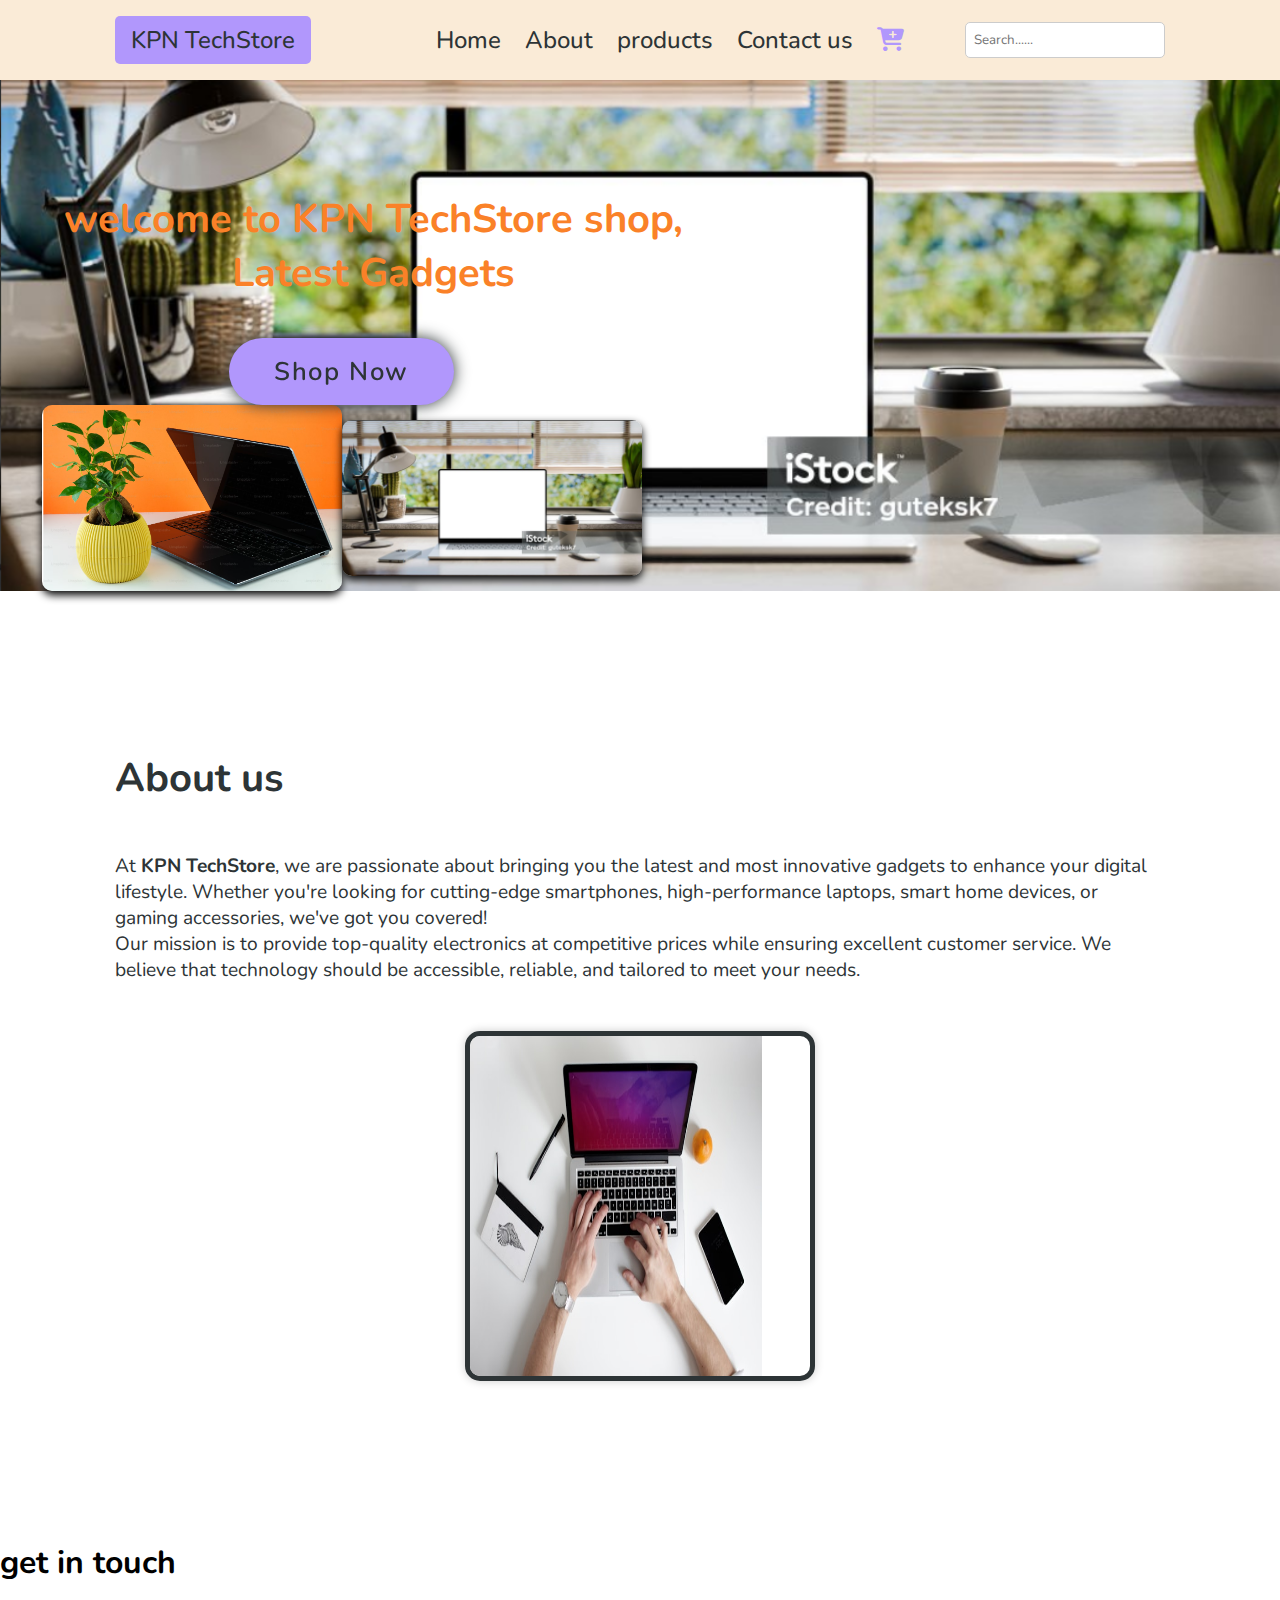
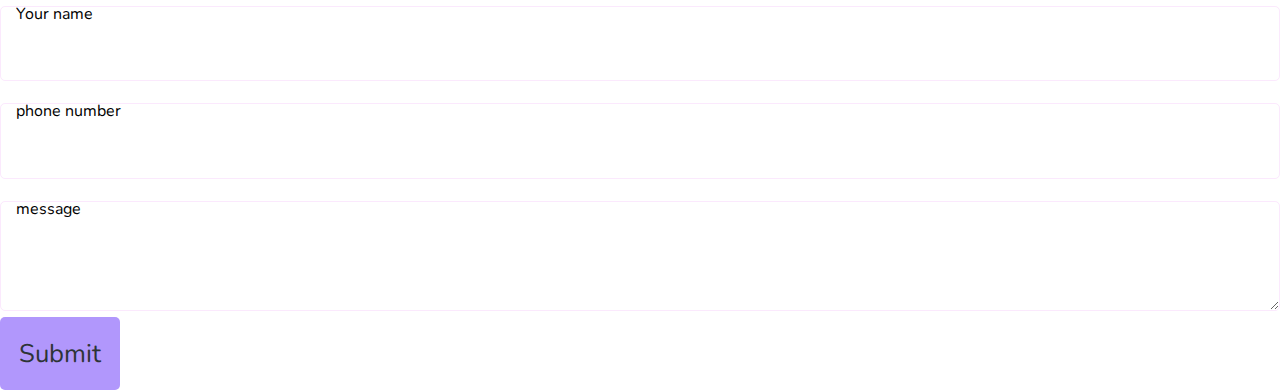
<file: E-commerce website/index.html>
<!DOCTYPE html>
<html lang="en">
<head>
    <meta charset="UTF-8">
    <meta name="viewport" content="width=device-width, initial-scale=1.0">
    <title>Electronic shop</title>
    <link rel="stylesheet" href="styles.css">
    <link rel="stylesheet" href="https://cdnjs.cloudflare.com/ajax/libs/font-awesome/6.7.2/css/all.min.css">

</head>
<body>
    <header>
        <div class="logo-container">
         <div class="logo">
            <h1>KPN TechStore </h1>
         </div>
        </div>
        <div class="menu-icon" onclick="toggleMenu()">☰</div>

        <nav class="navbar">
            <div>
                
                <div>
                    <ul>
                        <li><a href="#home " class="active">Home</a></li>
                        <li><a href="#about">About</a></li>
                        <li><a href="products.html">products</a></li>
                        <li><a href="#contact us">Contact us</a></li>
                        <li><a href="cart.html"><i class="fa-solid fa-cart-plus" style="color: #B197FC;"></i></a></li>
                        
                    </ul>
                </div>
            </div>
        </nav>
        <div class="search-container">
            <input type="search" placeholder="Search......">
        </div>
        
    </header>
    <section class="hero" id="home">
        <div>
            <h1>welcome to KPN TechStore shop,<br> Latest Gadgets</h1> <br>
            <button class="btn">Shop Now</button>
            <div class="home-image">
             <img src="home.png" width="300px" height="300px">
             <img src="home (2).png"  width="300px" height="300px"alt="">
              </div>     
            
        </div>
    </section>
    <section class="about" id="about">
        <div>
            <div>
                <h1>About us</h1>
                <p>At <strong>KPN TechStore</strong>, we are passionate about bringing you the latest and most innovative 
                    gadgets to enhance your digital lifestyle. Whether you're looking for cutting-edge smartphones, 
                    high-performance laptops, smart home devices, or gaming accessories, we've got you covered!<br>
                    Our mission is to provide top-quality electronics at competitive prices while ensuring excellent 
                customer service. We believe that technology should be accessible, reliable, and tailored to 
                meet your needs.
                </p>

                
            </div>

            <div class="about-img">
                <img src="about e image.jpg" width="50%" height="auto">
            </div>
            
        </div>

    </section>
    
    <section class="contact us" id="contact us">
        <div class="form-group">
            <h1> get in touch</h1>
            <form action="" method="" >
                <label for="name">Your name</label>
                <input type="text" name="text" placeholder="" required>
                <label for="phone number">phone number</label>
                <input type="phone number" name="phone number" placeholder="" required>
                <label for="message">message</label>
                <textarea name="message" id="message" placeholder="" required></textarea>
                <button type="submit" class="contact-btn">Submit</button>
            </form>
        
        </div>
    </section>
    
</body>
</html>
</file>
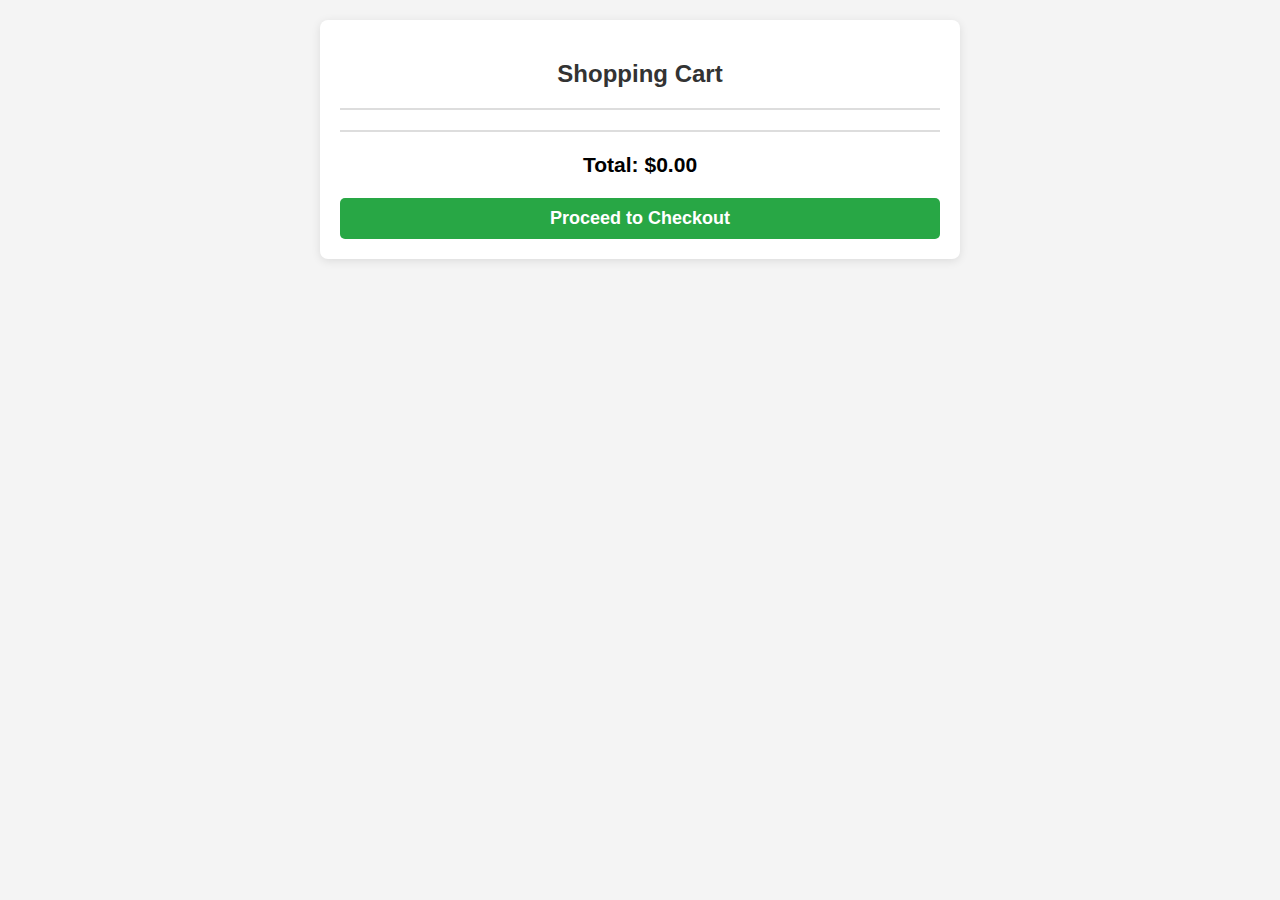
<file: E-commerce website/cart.html>
<!DOCTYPE html>
<html lang="en">
<head>
    <meta charset="UTF-8">
    <meta name="viewport" content="width=device-width, initial-scale=1.0">
    <title>Shopping Cart</title>
    <style>
        /* Shopping Cart Styles */
        body {
            font-family: Arial, sans-serif;
            background: #f4f4f4;
            margin: 0;
            padding: 0;
        }

        .cart-container {
            max-width: 600px;
            margin: 20px auto;
            padding: 20px;
            background: #fff;
            box-shadow: 0 2px 10px rgba(0, 0, 0, 0.1);
            border-radius: 8px;
        }

        h2 {
            text-align: center;
            color: #333;
        }

        .cart-items {
            margin: 20px 0;
            padding: 10px;
            border-top: 2px solid #ddd;
            border-bottom: 2px solid #ddd;
        }

        .cart-item {
            display: flex;
            justify-content: space-between;
            align-items: center;
            padding: 10px 0;
            border-bottom: 1px solid #eee;
        }

        .cart-item:last-child {
            border-bottom: none;
        }

        .cart-item img {
            width: 50px;
            height: 50px;
            object-fit: cover;
            border-radius: 5px;
        }

        .cart-item .item-details {
            flex-grow: 1;
            margin-left: 15px;
        }

        .cart-item h4 {
            margin: 0;
            font-size: 16px;
            color: #333;
        }

        .cart-item p {
            margin: 5px 0;
            font-size: 14px;
            color: #777;
        }

        .remove-btn {
            background: #dc3545;
            color: white;
            border: none;
            padding: 8px;
            border-radius: 5px;
            cursor: pointer;
        }

        .remove-btn:hover {
            background: #c82333;
        }

        .cart-total {
            text-align: center;
            font-size: 18px;
            font-weight: bold;
            margin-top: 20px;
        }

        .checkout-btn {
            display: block;
            text-align: center;
            background: #28a745;
            color: white;
            padding: 10px;
            border-radius: 5px;
            text-decoration: none;
            margin-top: 15px;
        }

        .checkout-btn:hover {
            background: #218838;
        }
    </style>
</head>
<body>

    <div class="cart-container">
        <h2>Shopping Cart</h2>
        <div id="cart-items" class="cart-items"></div>

        <div class="cart-total">
            <h3>Total: $<span id="total">0.00</span></h3>
            <a href="checkout.html" class="checkout-btn">Proceed to Checkout</a>
        </div>
    </div>

    <script>
        document.addEventListener("DOMContentLoaded", () => {
            const cartItemsContainer = document.getElementById("cart-items");
            const totalElement = document.getElementById("total");
            let cart = JSON.parse(localStorage.getItem("cart")) || [];

            function updateCart() {
                cartItemsContainer.innerHTML = "";
                let total = 0;

                cart.forEach((item, index) => {
                    const cartItem = document.createElement("div");
                    cartItem.classList.add("cart-item");
                    cartItem.innerHTML = `
                        <img src="${item.image}" alt="${item.name}">
                        <div class="item-details">
                            <h4>${item.name}</h4>
                            <p>Price: $${item.price.toFixed(2)}</p>
                        </div>
                        <button class="remove-btn" data-index="${index}">Remove</button>
                    `;
                    cartItemsContainer.appendChild(cartItem);
                    total += item.price;
                });

                totalElement.textContent = total.toFixed(2);
                localStorage.setItem("cart", JSON.stringify(cart));
            }

            cartItemsContainer.addEventListener("click", (event) => {
                if (event.target.classList.contains("remove-btn")) {
                    const index = event.target.getAttribute("data-index");
                    cart.splice(index, 1);
                    updateCart();
                }
            });

            updateCart();
        });
    </script>

</body>
</html>
</file>
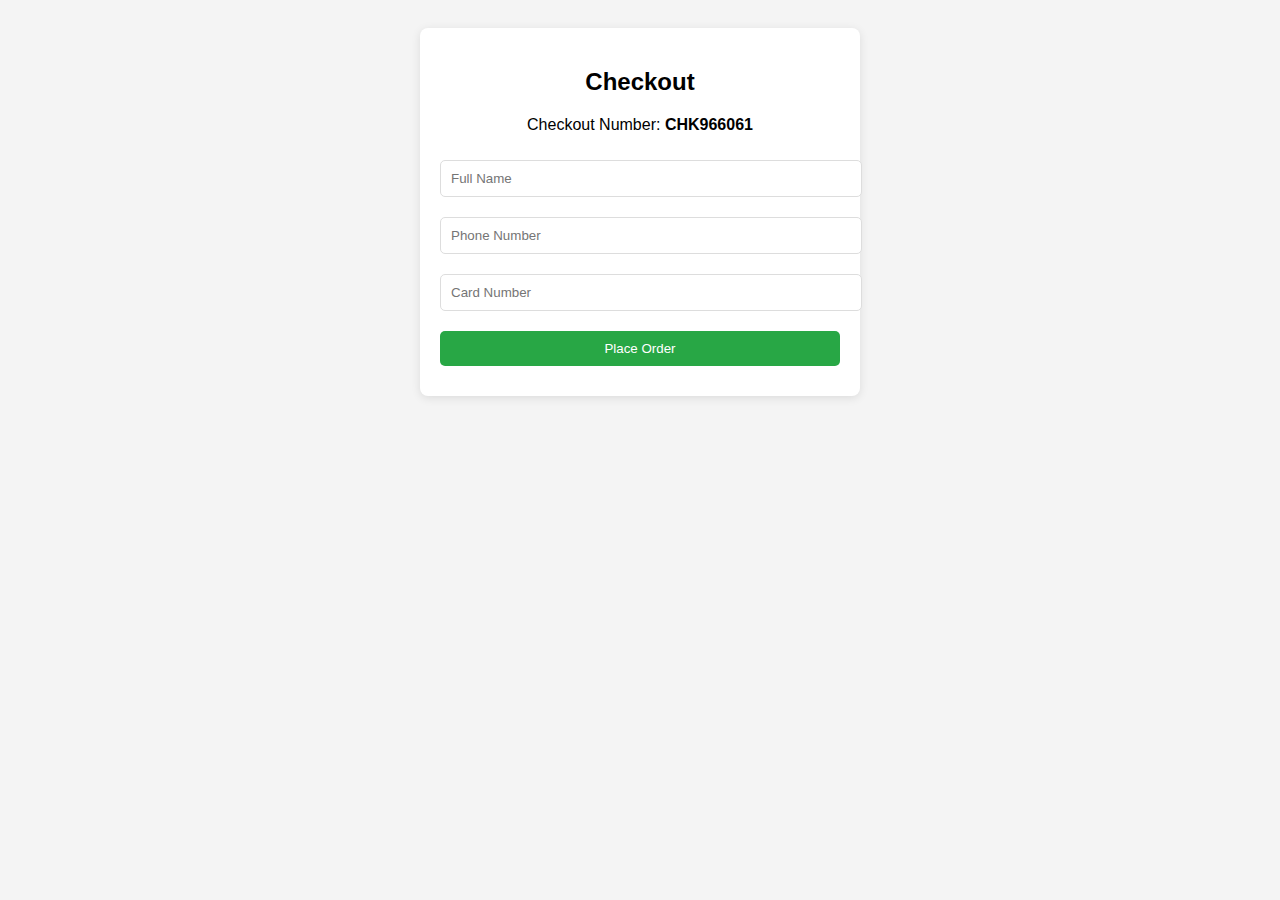
<file: E-commerce website/checkout.html>
<!DOCTYPE html>
<html lang="en">
<head>
    <meta charset="UTF-8">
    <meta name="viewport" content="width=device-width, initial-scale=1.0">
    <title>Automatic Checkout</title>
    <style>
        body {
            font-family: Arial, sans-serif;
            background: #f4f4f4;
            text-align: center;
            padding: 20px;
        }
        .checkout-container {
            background: #fff;
            padding: 20px;
            max-width: 400px;
            margin: auto;
            border-radius: 8px;
            box-shadow: 0 2px 10px rgba(0, 0, 0, 0.1);
        }
        input, button {
            width: 100%;
            padding: 10px;
            margin: 10px 0;
            border: 1px solid #ddd;
            border-radius: 5px;
        }
        button {
            background: #28a745;
            color: white;
            border: none;
            cursor: pointer;
        }
        button:hover {
            background: #218838;
        }
    </style>
</head>
<body>
    <div class="checkout-container">
        <h2>Checkout</h2>
        <p>Checkout Number: <strong id="checkout-number"></strong></p>
        <form id="checkout-form">
            <input type="text" id="fullname" placeholder="Full Name" required>
            <input type="text" id="phone" placeholder="Phone Number" required>
            <input type="text" id="card" placeholder="Card Number" required>
            <button type="submit">Place Order</button>
        </form>
    </div>

    <script>
        document.addEventListener("DOMContentLoaded", () => {
            // Generate a unique checkout number
            const checkoutNumber = "CHK" + Math.floor(100000 + Math.random() * 900000);
            document.getElementById("checkout-number").textContent = checkoutNumber;

            document.getElementById("checkout-form").addEventListener("submit", function(event) {
                event.preventDefault();
                const fullname = document.getElementById("fullname").value;
                const phone = document.getElementById("phone").value;
                const card = document.getElementById("card").value;

                if (phone.length !== 10 || isNaN(phone)) {
                    alert("Please enter a valid 10-digit phone number.");
                    return;
                }

                if (card.length !== 16 || isNaN(card)) {
                    alert("Please enter a valid 16-digit card number.");
                    return;
                }

                alert("Order placed successfully! Your checkout number is " + checkoutNumber);
            });
        });
    </script>
</body>
</html>
</file>
<file: E-commerce website/styles.css>
@import url('https://fonts.googleapis.com/css2?family=Nunito:wght@200;400;700;1000&display=swap');
*{
    margin: 0;
    padding: 0;
    box-sizing: border-box;
    text-decoration: none;
    border: none;
    outline: none;
    scroll-behavior: smooth;
    font-family: 'Nunito', sans-serif;

}
:root {
    --primary:#2d3436;
    --accent:#0984e3;
}
header{
    padding: 1rem 9%;
    position: fixed;
    top: 0;
    left: 0;
    width: 100%;
    display: flex;
    justify-content: space-between;
    align-items: center;
    background-color: antiquewhite;


}

.logo-container {
    background-color:#B197FC;
    padding: 0.5rem 1rem;
    border-radius: 5px;
    display: inline-block;
}
.logo h1 {
    font-size: 1.5rem;
    color: var(--primary);
    font-weight: 500;
    cursor: default;
    margin: 0;
}
.menu-icon {
    font-size: 2rem;
    cursor: pointer;
    display: none; /* Hidden on large screens */
}
.navbar {
    flex-grow: 1;
    justify-content: center;
    display: flex;
}
@media screen and (max-width: 768px) {
    .menu-icon {
        display: block; /* Show menu icon */
    }

    .navbar {
        display: none; /* Hide navbar */
        position: absolute;
        top: 60px;
        left: 0;
        width: 100%;
        background-color: antiquewhite;
        flex-direction: column;
        text-align: center;
    }

    .navbar ul {
        display: flex;
        flex-direction: column;
        gap: 1rem;
        padding: 1rem 0;
    }

    .navbar ul li {
        padding: 0.5rem 0;
    }

    .navbar.show {
        display: flex; /* Show when toggled */
    }
}

.navbar ul{
    list-style: none;
    font-size: 1.5rem;
    margin-left: 4rem;
    gap: 1.5rem;
    display: flex;
    }
    .navbar ul li {
        display: inline-block;

    }
    .navbar ul li a {
        text-decoration: none;
        color: var(--primary);
        font-weight: 500;

    }
.search-container {
    display: flex;
    align-items: center;
    margin-left: auto;
}
.search-container input {
    padding: 0.5rem;
    border: 1px solid #ccc;
    border-radius: 5px;
    width: 200px;

}
.hero {
    padding-top:12rem ;
    display: flex;
    justify-content: space-between;
    align-items: center;
    flex: wrap;
    background-image: url("home (2).png");
    background-size: cover;
    background-position: center;
    text-align: center;
}

.hero h1 {
    color: #fa8128;
    text-align: center;
    font-size: 2.5rem;
    margin-left: 4rem;
    margin-bottom: 1rem;
}
.home-image {
    width: 100%;
    display: flex;
    justify-content: center;
    align-items: center;
    gap: -0.5rem;

}
.home-image img {
    max-width: 100%;
    height: auto;
    border-radius: 10px;
    border: 2px;
    display: block;
    box-shadow: 0 4px 8px rgba(0, 0, 0.2);

}
.btn {
    background:#B197FC;
    position: relative;
    overflow: hidden;
    display: inline-block;
    padding: 1rem 2.8rem;
    border-radius: 4rem;
    box-shadow: 0 0 1rem ;
    font-size: 1.6rem;
    color: var(--primary);
    letter-spacing: .1rem;
    font-weight: 600;
    transition: .5s ease;
}
.btn::after {
    content: '';
    position: absolute;
    width: 100%;
    height: 100%;
    background: rgba(61, 9, 205, 0.1);
    left: -100%;
    transition: left 0.3s ease;
}
.btn:hover::after {
    left: 0;
}
@media (max-width: 768px) {
    .hero{
        flex-direction: column; /* Puts image ABOVE text */
        text-align: center;
        width: 100%;
    }

    .home-image {
        width: 100%;
        margin-bottom: 2rem;
    }

    .home-image img {
        width: 50vw; /* Larger image for mobile */
        max-width: 250px;
    }

    
}
.about {
    display: flex; /* Enables flexbox */
    align-items: center; /* Align items vertically */
    justify-content: space-between; /* Space between image and text */
    flex-wrap: wrap; /* Allows wrapping on smaller screens */
    padding: 10rem 9%;
}
.about h1 {
    font-size: 2.5rem;
    color: var(--primary);
    margin-bottom: 3rem;

}
.about p{
    font-size: 1.2rem;
    color: var(--primary);
    margin-bottom: 3rem;
}

.about-img {
    max-width: 100%;
    height: auto;
    display: flex;
    justify-content: center;
    align-items: center;

}
.about-img img {
    padding-right: 3rem;
    width: 350px; /* Set a fixed width */
    height: 350px; /* Set the same height to make it a square */
    border-radius: 15px; /* Makes the image round */
    border: 5px solid var(--primary); /* Optional: Adds a border */
    box-shadow: 0 0 10px rgba(0, 0, 0, 0.2); /* Optional: Adds a shadow */
    

}

.contact us {
    text-align: center;
    padding: 10rem 9%;
    background-image: url("contact\ us\ img.jpg");
    background-position: center;
    text-align: center;

}


.form {
    max-width: 600px;
    margin: 4rem;
    padding: 3px 4px;
    display: flex;
    flex-direction:row;
    flex-wrap: wrap;
    gap: 1rem;
    align-items: center;
    justify-content: space-between;
}
.form-group {
    flex: 1;
    min-width: 200px;
}

.contact input, .contact textarea {
    background: var(--snd-bf-color);
    border: 1px solid rgba(219, 36, 232, 0.1);
    color: orange;
    transition: all 0.3s ease;
    width: 100%;
    padding: 1.2rem;
    border-radius: 5px;
    font-size: 1.6rem;
}
.contact input:focus,
.contact textarea:focus {
    border-color: var(--main-color);
    box-shadow: 0 0 10px rgba(100, 255, 218, 0.2);
}

.contact-btn {
    background: #B197FC;
    color: var(--primary);
    font-size: 1.6rem;
    padding: 1.2rem;
    border-radius: 5px;
    cursor: pointer;
    transition: 0.3s;
}



/* Modern Input Transitions */
.contact us input, .contact us textarea {
    transition: all 0.3s cubic-bezier(0.4, 0, 0.2, 1);
}

.contact us input:focus, .contact us textarea:focus {
    transform: scale(1.02);
    box-shadow: 0 0 15px rgba(100, 255, 218, 0.3);
}

/* Pulse Animation for CTA */
@keyframes pulse {
    0% { transform: scale(1); }
    50% { transform: scale(1.05); }
    100% { transform: scale(1); }
}

.contact-btn {
    animation: pulse 2s infinite;
}

.form-group label {
    position: relative;
    left: 1rem;
    top: 1.2rem;
    color: black;
    transition: all 0.3s ease;
    pointer-events: none;
}

.form-group input:focus ~ label,
.form-group textarea:focus ~ label,
.form-group input:not(:placeholder-shown) ~ label,
.form-group textarea:not(:placeholder-shown) ~ label {
    transform: translateY(-2rem);
    font-size: 1.2rem;
    color:var(--primary);
}

/* products page */

/* Styles for Product Grid Layout */
.product-page .category-grid {
    display: grid;
    background-repeat: no-repeat;
    grid-template-columns: repeat(o, 1fr); /* Three columns */
    gap: 20px;
    padding: 20px;
}

/* Product Card Styles */
.product-card {
    border: 1px solid #ddd;
    border-radius: 10px;
    padding: 15px;
    text-align: center;
    background: #fff;
    box-shadow: 0 2px 5px rgba(0, 0, 0, 0.1);
}

.product-card img {
    width: 100%;
    height: auto;
    border-radius: 5px;
}

.product-card h3 {
    margin: 10px 0;
}

.product-card p {
    color: green;
    font-weight: bold;
}

.product-card button {
    background: #28a745;
    color: white;
    border: none;
    padding: 10px;
    cursor: pointer;
    border-radius: 5px;
    transition: background 0.3s ease;
}

.product-card button:hover {
    background: #218838;
}

/* Navigation Bar Styles */
.product-nav {
    display: flex;
    justify-content: space-between;
    align-items: center;
    padding: 15px 20px;
    background: #28a745;
    color: white;
}

.product-nav nav {
    display: flex;
    gap: 15px;
}

.product-nav nav a {
    color: white;
    text-decoration: none;
    font-weight: bold;
    transition: color 0.3s ease;
}

.product-nav nav a:hover {
    color: #d4edda;
}

.product-nav input[type="search"] {
    padding: 8px;
    border-radius: 5px;
    border: none;
}

/* Responsive Design */
@media (max-width: 900px) {
    .product-grid {
        grid-template-columns: repeat(2, 1fr); /* Two columns for medium screens */
    }
}

@media (max-width: 600px) {
    .product-grid {
        grid-template-columns: repeat(1, 1fr); /* One column for small screens */
    }
    .product-nav {
        flex-direction: column;
        align-items: center;
    }
    .product-nav nav {
        flex-direction: column;
        align-items: center;
        gap: 10px;
    }
}
</file>
